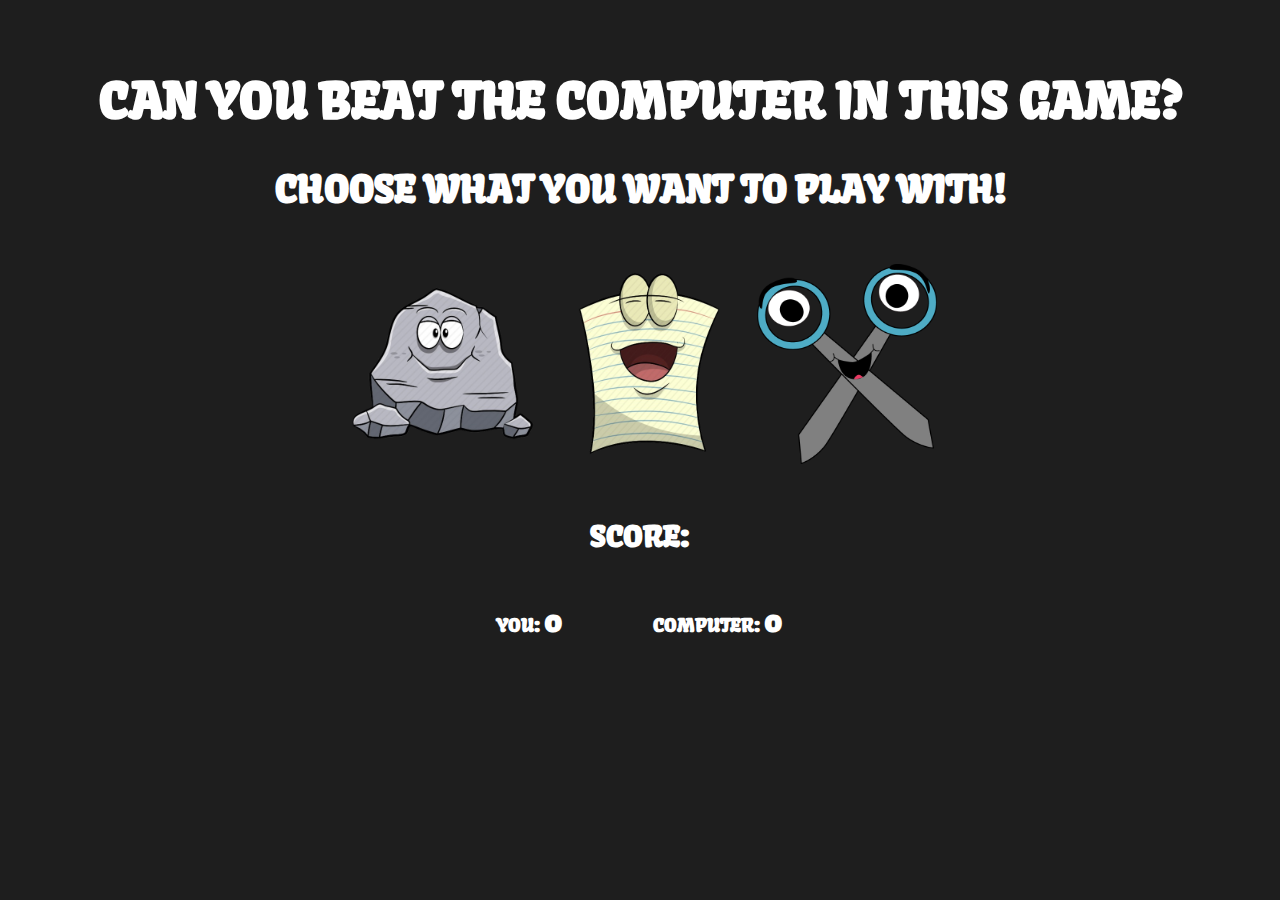
<file: index.html>
<!DOCTYPE html>
<html lang="en">
<head>
    <meta charset="UTF-8">
    <meta http-equiv="X-UA-Compatible" content="IE=edge">
    <meta name="viewport" content="width=device-width, initial-scale=1.0">
    <title>Rock Paper Scissors</title>
    <link rel="stylesheet" href="style.css">
    <link rel="preconnect" href="https://fonts.googleapis.com">
<link rel="preconnect" href="https://fonts.gstatic.com" crossorigin>
<link rel="preconnect" href="https://fonts.googleapis.com">
<link rel="preconnect" href="https://fonts.gstatic.com" crossorigin>
<link rel="preconnect" href="https://fonts.googleapis.com">
<link rel="preconnect" href="https://fonts.gstatic.com" crossorigin>
<link href="https://fonts.googleapis.com/css2?family=Kavoon&display=swap"
 rel="stylesheet">
</head>
<body>
    <div class="title"> 
        <h1>CAN YOU BEAT THE COMPUTER IN THIS GAME?</h1>
        <h2>CHOOSE WHAT YOU WANT TO PLAY WITH!</h2>
    </div>
    <div class="photos">
      <div class="button">
        <button class="rock"><img src="rock-removebg-preview.png" alt="A rock picture" height="200px" width="200px"></button>
        <button class="paper"><img src="paper-removebg-preview.png" alt="A paper picture" height="200px" width="180px"></button>
        <button class="scissors"><img src="pngwing.com.png" alt="A scissors picture" height="200px" width="180px"></button>
      </div>
    </div>
    <div class="score">
        <h3>SCORE:</h3>
    </div>
    <div class="keep-score">
        <h3 class="h3">YOU: <span class="youscore">0</span></h3>
        <h3 class="h32">COMPUTER: <span class="computerscore">0</span></h3>
    </div>
    <p class="text"></p>
    <p class="secondtext"></p>
    
    
    <script src="draft.js" defer>
    </script>
</body>
</html>
</file>
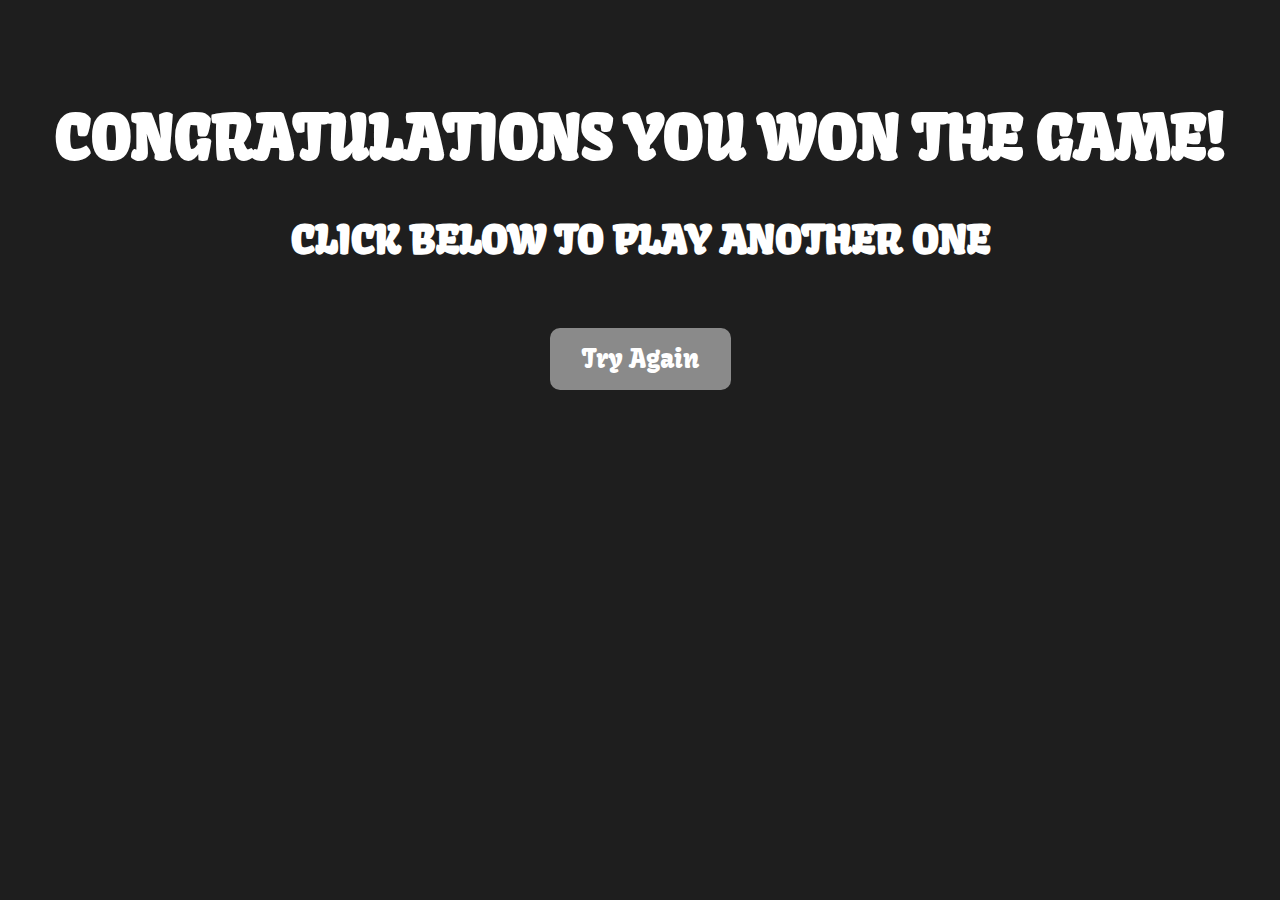
<file: index2.html>
<!DOCTYPE html>
<html lang="en">
<head>
    <meta charset="UTF-8">
    <meta http-equiv="X-UA-Compatible" content="IE=edge">
    <meta name="viewport" content="width=device-width, initial-scale=1.0">
    <title>Rock Paper Scissors</title>
    <link rel="preconnect" href="https://fonts.googleapis.com">
<link rel="preconnect" href="https://fonts.gstatic.com" crossorigin>
<link rel="preconnect" href="https://fonts.googleapis.com">
<link rel="preconnect" href="https://fonts.gstatic.com" crossorigin>
<link rel="preconnect" href="https://fonts.googleapis.com">
<link rel="preconnect" href="https://fonts.gstatic.com" crossorigin>
<link href="https://fonts.googleapis.com/css2?family=Kavoon&display=swap"
 rel="stylesheet">
 <link rel="stylesheet" href="style2.css">
</head>
<body>
    <div class="container">
    <h1>CONGRATULATIONS YOU WON THE GAME!</h1>
    <h2>CLICK BELOW TO PLAY ANOTHER ONE</h2>
    </div>
    <div class="button"><button>Try Again</button></div>
    <script>
        const button = document.querySelector('.button')
        button.addEventListener('click' , function goBack(){
            window.location.href= 'index.html';
        })
    </script>
    
    
</body>
</html>
</file>
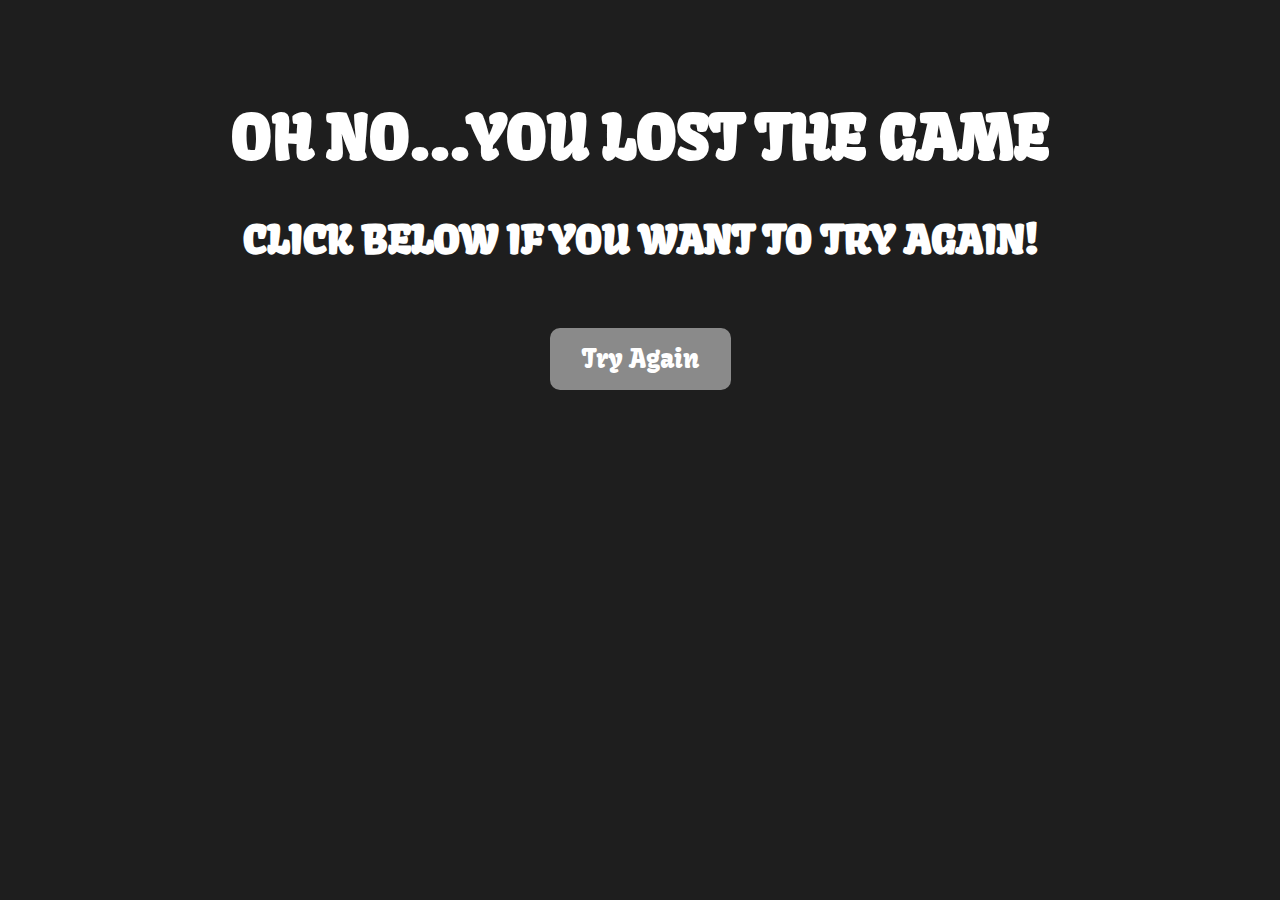
<file: index3.html>
<!DOCTYPE html>
<html lang="en">
<head>
    <meta charset="UTF-8">
    <meta http-equiv="X-UA-Compatible" content="IE=edge">
    <meta name="viewport" content="width=device-width, initial-scale=1.0">
    <title>Rock Paper Scissors</title>
    <link rel="preconnect" href="https://fonts.googleapis.com">
<link rel="preconnect" href="https://fonts.gstatic.com" crossorigin>
<link rel="preconnect" href="https://fonts.googleapis.com">
<link rel="preconnect" href="https://fonts.gstatic.com" crossorigin>
<link rel="preconnect" href="https://fonts.googleapis.com">
<link rel="preconnect" href="https://fonts.gstatic.com" crossorigin>
<link href="https://fonts.googleapis.com/css2?family=Kavoon&display=swap"
 rel="stylesheet">
 <link rel="stylesheet" href="style2.css">
</head>
<body>
    <div class="container">
        <h1>OH NO...YOU LOST THE GAME</h1>
        <h2>CLICK BELOW IF YOU WANT TO TRY AGAIN!</h2>
        </div>
      <div class="button"><button>Try Again</button></div>
      <script>
        const button = document.querySelector('.button')
        button.addEventListener('click' , function goBack(){
            window.location.href= 'index.html';
        })
    </script>
    
    
</body>
</html>
</file>
<file: style.css>
body{
    background-color: rgb(30, 30, 30);
    color: rgb(255, 255, 255);
    font-family: 'Kavoon', cursive;
 
   
}
.title{
    text-align: center;
    margin-top: 70px;
    font-size: 25px;
}
.photos{
    margin-top: 50px;
    display: flex;
    justify-content: center;
    justify-content: space-evenly;  
}
.button img{
    margin-right: 90px;
}
.button img:last-child{
    margin-right: 1px;
}

.rock{
    cursor: pointer;
    background-color: blac;
    border: none;
    transition: all 0.5s;
    background-color: rgba(211, 211, 211, 0.0001);
}
.rock:hover{
    transform: scale(1.15);
}
.paper{
    cursor: pointer;
    background-color: black;
    border: none;
    transition: all 0.5s; 
    background-color: rgba(211, 211, 211, 0.0001);
}
.paper:hover{
    transform: scale(1.15);
}
.scissors{
    cursor: pointer;
    background-color: rgb(30, 30, 30);
    border: none;
    transition: all 0.5s;  
}
.scissors:hover{
    transform: scale(1.15);
}
.score{
    text-align: center;
    margin-top: 50px;
    font-size: 25px;
}
.keep-score{
    display: flex;
    justify-content: center;
    justify-content: space-evenly;
    margin-left: 400px;
    margin-right: 400px;
}
.text{
    text-align: center;
    font-size: 20px;
}
.youscore{
    font-size: 30px;
}
.computerscore{
    font-size: 30px;
}
.secondtext{
    text-align: center;
    font-size: 25px;
}
</file>
<file: style2.css>
body{
    background-color: rgb(30, 30, 30);
    color: rgb(255, 255, 255);
    text-align: center;
    font-family: 'Kavoon', cursive;
}
h1{
    font-size: 60px;
    margin-top: 100px;
}
h2{
    font-size: 40px;
}
.main{
    display: flex;
    justify-content: center;
    margin-top: 100px;
}
.button button {
    background: #8a8a8a;
    border: none;
    color: white;
    padding: 15px 32px;
    text-align: center;
    text-decoration: none;
    display: inline-block;
    font-size: 25px;
    margin: 4px 2px;
    cursor: pointer;
    font-family: 'Kavoon' , cursive;
    border-radius: 10px;
    margin-top: 30px;
    transition: all 0.5s;
  }
  .button button:hover{
    transform: scale(1.3);
  }
</file>
